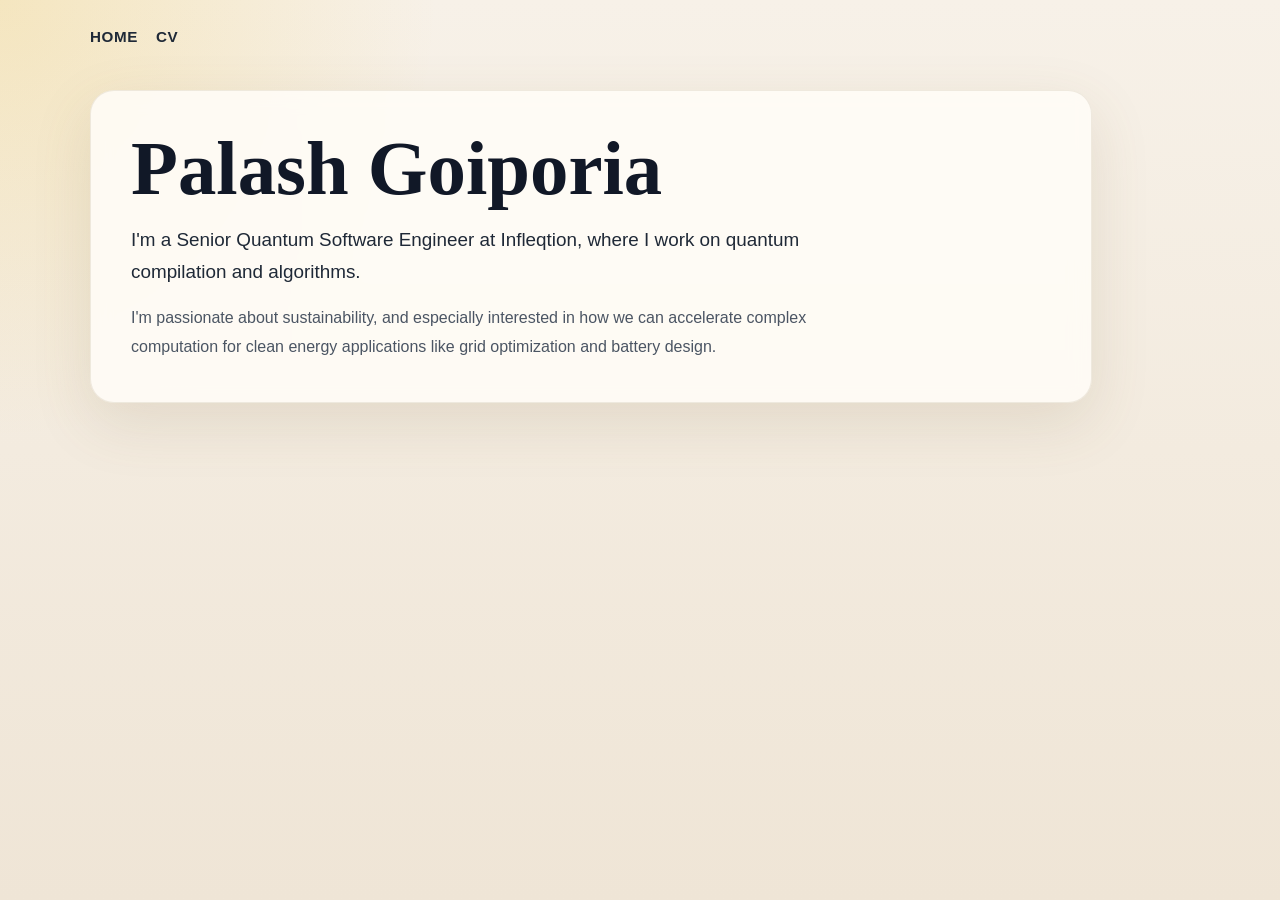
<file: docs/index.html>
<!DOCTYPE html>
<html lang="en">
<head>
    <meta charset="UTF-8">
    <meta http-equiv="refresh" content="0; url=./pages/index.html">
    <meta name="viewport" content="width=device-width, initial-scale=1.0">
    <title>Palash Goiporia</title>
    <link rel="canonical" href="./pages/index.html">
</head>
<body>
    <p>Redirecting to <a href="./pages/index.html">the homepage</a>...</p>
</body>
</html>
</file>
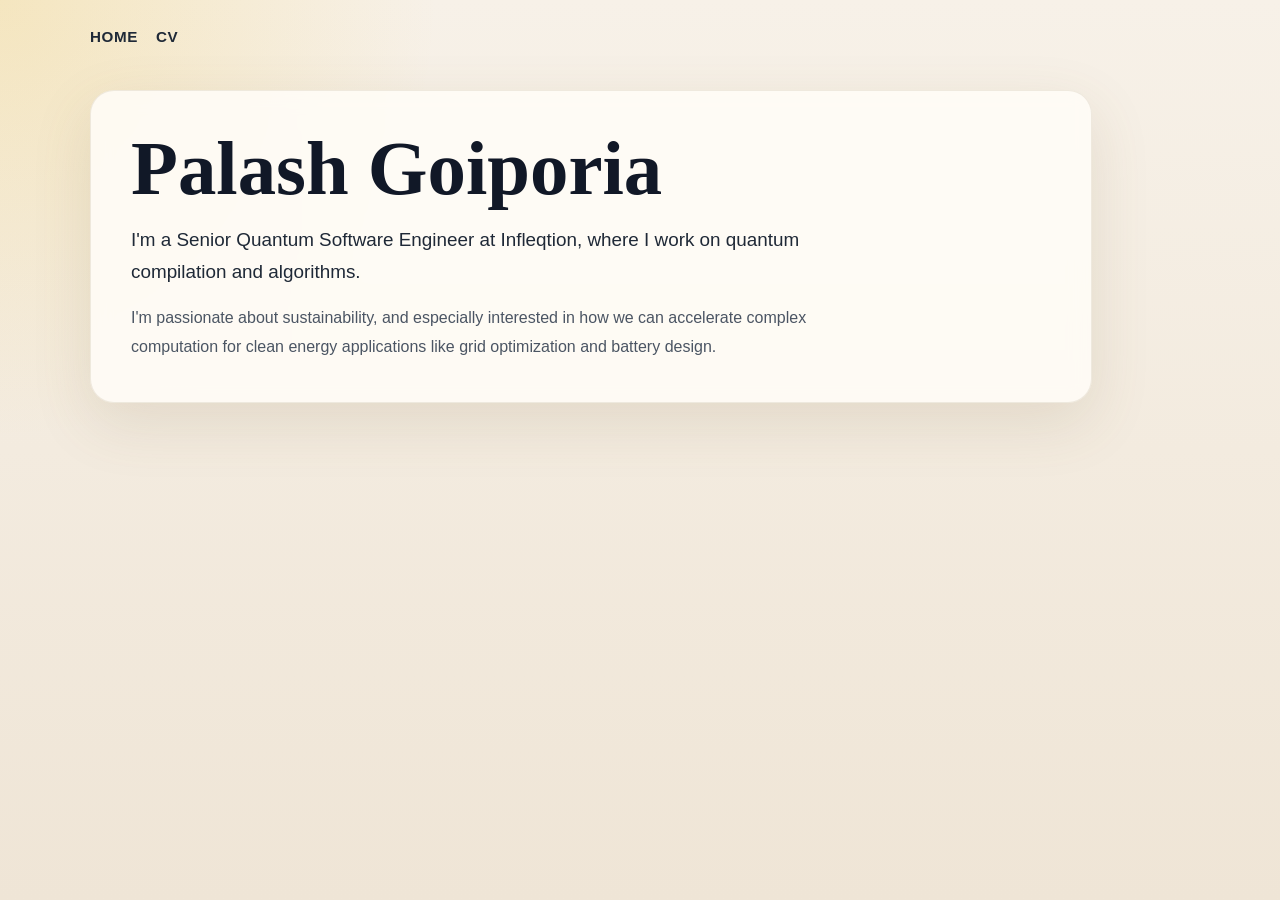
<file: docs/pages/index.html>
<!DOCTYPE html>
<html lang="en">
<head>
    <meta charset="UTF-8">
    <meta name="viewport" content="width=device-width, initial-scale=1.0">
    <title>Palash Goiporia</title>
    <link rel="stylesheet" href="style.css">
</head>
<body>
    <div class="page-shell">
        <header class="site-header">
            <nav class="site-nav" aria-label="Primary">
                <a class="brand-link" href="./index.html">Home</a>
                <a href="../files/Goiporia_Palash_CV.pdf">CV</a>
            </nav>
        </header>

        <main class="hero-card">
            <h1>Palash Goiporia</h1>
            <p class="lead">
                I'm a Senior Quantum Software Engineer at Infleqtion, where I work on
                quantum compilation and algorithms.
            </p>
            <p class="body-copy">
                I'm passionate about sustainability, and especially interested in how we can
                accelerate complex computation for clean energy applications like grid
                optimization and battery design.
            </p>
        </main>
    </div>
</body>
</html>
</file>
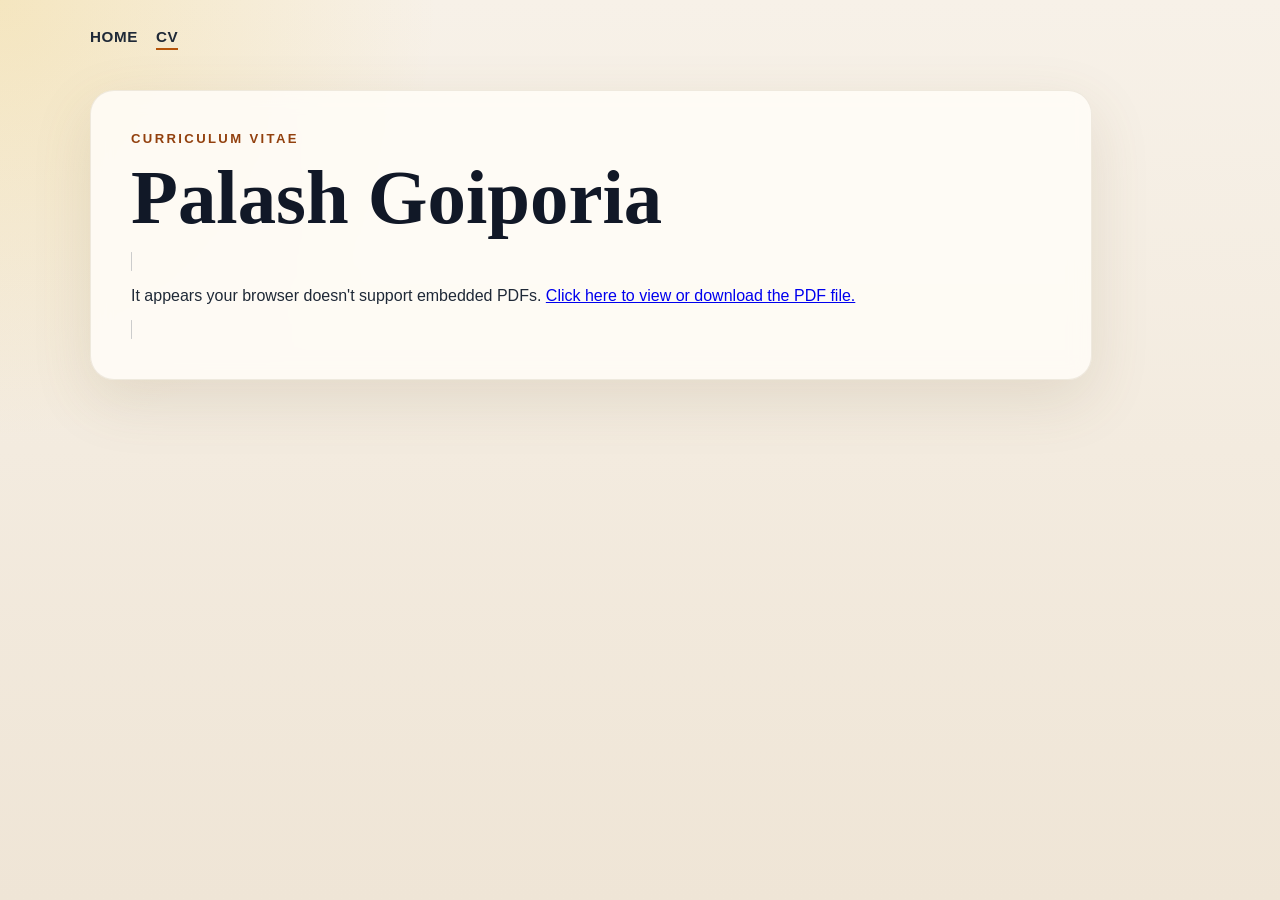
<file: docs/CV.html>
<!DOCTYPE html>
<html lang="en">
<head>
    <meta charset="UTF-8">
    <meta name="viewport" content="width=device-width, initial-scale=1.0">
    <title>CV</title>
    <!-- Links to your external CSS file -->
    <link rel="stylesheet" href="style.css">
</head>
<body>
    <div class="page-shell">
        <header class="site-header">
            <nav class="site-nav" aria-label="Primary">
                <a class="brand-link" href="./index.html">Home</a>
                <a href="./Goiporia_Palash_CV.pdf" aria-current="page">CV</a>
            </nav>
        </header>

        <div class="cv-container">
            <p class="eyebrow">Curriculum Vitae</p>
            <h1>Palash Goiporia</h1>
            
            <object data="Goiporia_Palash_CV.pdf" type="application/pdf" width="100%" height="800px">
                <p>It appears your browser doesn't support embedded PDFs.
                   <a href="Goiporia_Palash_CV.pdf" target="_blank">Click here to view or download the PDF file.</a>
                </p>
            </object>
        </div>
    </div>
</body>
</html>
</file>
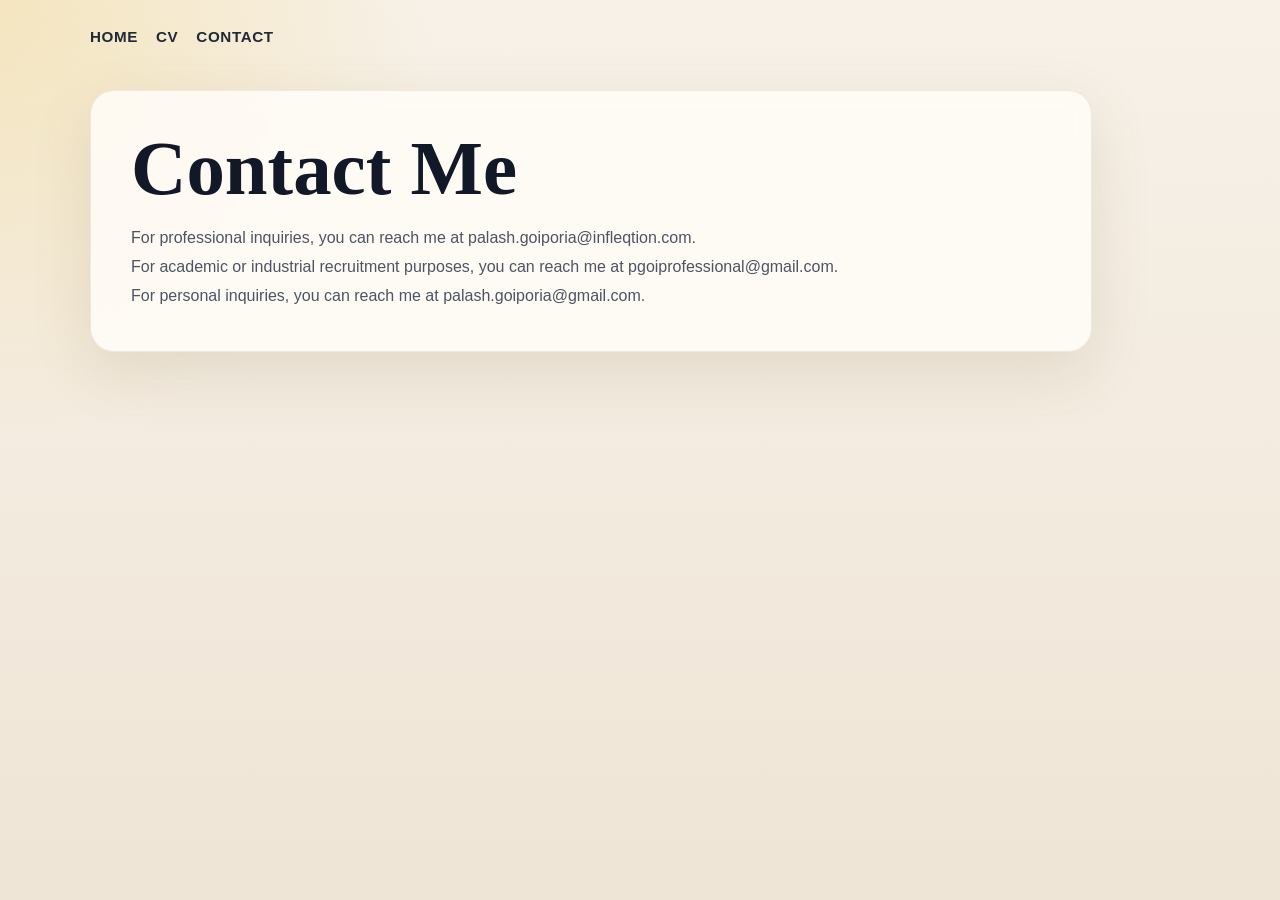
<file: docs/pages/contact.html>
<!DOCTYPE html>
<html lang="en">
<head>
    <meta charset="UTF-8">
    <meta name="viewport" content="width=device-width, initial-scale=1.0">
    <link rel="stylesheet" href="style.css">
</head>
<body>
    <div class="page-shell">
        <header class="site-header">
            <nav class="site-nav" aria-label="Primary">
                <a class="brand-link" href="./index.html">Home</a>
                <a href="../files/Goiporia_Palash_CV.pdf">CV</a>
                <a class="brand-link" href="./contact.html">Contact</a>
            </nav>
        </header>

        <main class="hero-card">
            <h1>Contact Me</h1>
            <p class="body-copy">
                For professional inquiries, you can reach me at palash.goiporia@infleqtion.com.
            </p>
            <p class="body-copy">
                For academic or industrial recruitment purposes, you can reach me at pgoiprofessional@gmail.com.
            </p>
            <p class="body-copy">
                For personal inquiries, you can reach me at palash.goiporia@gmail.com.
            </p>
        </main>
    </div>
</body>
</html>
</file>
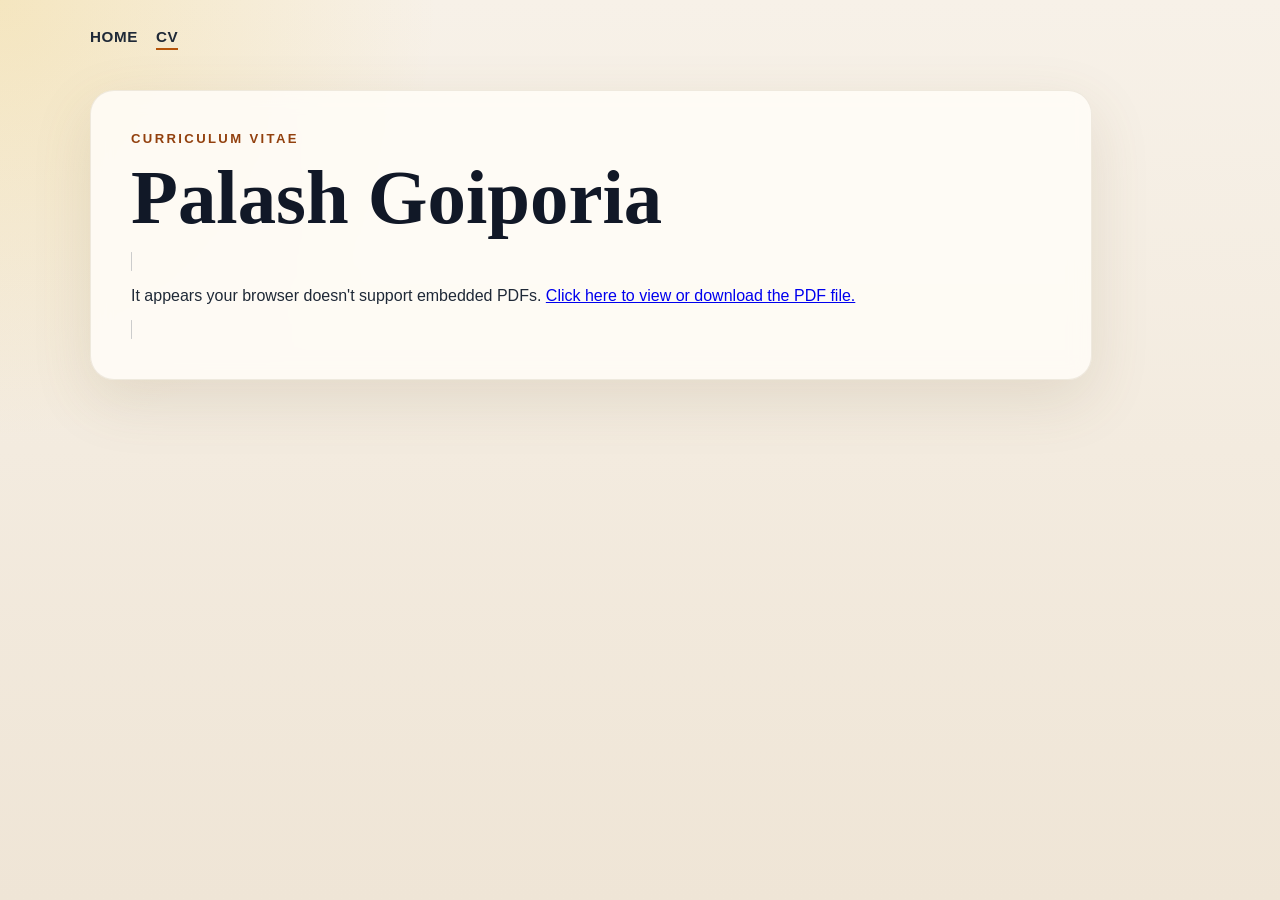
<file: docs/pages/CV.html>
<!DOCTYPE html>
<html lang="en">
<head>
    <meta charset="UTF-8">
    <meta name="viewport" content="width=device-width, initial-scale=1.0">
    <title>CV</title>
    <!-- Links to your external CSS file -->
    <link rel="stylesheet" href="style.css">
</head>
<body>
    <div class="page-shell">
        <header class="site-header">
            <nav class="site-nav" aria-label="Primary">
                <a class="brand-link" href="./index.html">Home</a>
                <a href="../files/Goiporia_Palash_CV.pdf" aria-current="page">CV</a>
            </nav>
        </header>

        <div class="cv-container">
            <p class="eyebrow">Curriculum Vitae</p>
            <h1>Palash Goiporia</h1>
            
            <object data="../files/Goiporia_Palash_CV.pdf" type="application/pdf" width="100%" height="800px">
                <p>It appears your browser doesn't support embedded PDFs.
                   <a href="../files/Goiporia_Palash_CV.pdf" target="_blank">Click here to view or download the PDF file.</a>
                </p>
            </object>
        </div>
    </div>
</body>
</html>
</file>
<file: docs/pages/style.css>
body {
    font-family: "Avenir Next", "Segoe UI", sans-serif;
    background:
        radial-gradient(circle at top left, rgba(234, 179, 8, 0.18), transparent 28%),
        linear-gradient(180deg, #f7f1e8 0%, #efe5d6 100%);
    color: #1f2937;
    margin: 0;
    min-height: 100vh;
}

.page-shell {
    max-width: 1100px;
    margin: 0 auto;
    padding: 28px 20px 48px;
}

.site-header {
    display: flex;
    align-items: center;
    gap: 24px;
    margin-bottom: 40px;
}

.brand-link,
.site-nav a {
    color: #1f2937;
    text-decoration: none;
    letter-spacing: 0.04em;
}

.brand-link {
    font-size: 0.95rem;
    font-weight: 700;
    text-transform: uppercase;
}

.site-nav {
    display: flex;
    gap: 18px;
    flex-wrap: wrap;
    align-items: center;
}

.site-nav a {
    font-size: 0.95rem;
    font-weight: 600;
    padding-bottom: 3px;
    border-bottom: 2px solid transparent;
    transition: border-color 0.2s ease, opacity 0.2s ease;
}

.site-nav a:hover,
.site-nav a[aria-current="page"] {
    border-color: #b45309;
}

.hero-card,
.cv-container {
    width: 100%;
    max-width: 920px;
    background: rgba(255, 252, 247, 0.9);
    padding: 40px;
    box-shadow: 0 20px 60px rgba(120, 96, 57, 0.14);
    border: 1px solid rgba(120, 96, 57, 0.12);
    border-radius: 24px;
    backdrop-filter: blur(10px);
}

h1 {
    margin: 0 0 18px;
    font-family: Georgia, "Times New Roman", serif;
    font-size: clamp(2.6rem, 6vw, 4.8rem);
    line-height: 0.98;
    color: #111827;
}

.eyebrow {
    margin: 0 0 14px;
    font-size: 0.82rem;
    font-weight: 700;
    letter-spacing: 0.18em;
    text-transform: uppercase;
    color: #92400e;
}

.lead {
    max-width: 720px;
    margin: 0 0 16px;
    font-size: 1.18rem;
    line-height: 1.7;
}

.body-copy {
    max-width: 720px;
    margin: 0;
    font-size: 1rem;
    line-height: 1.8;
    color: #4b5563;
}

object {
    margin-top: 24px;
    border: 1px solid #ccc;
    border-radius: 16px;
    background: #fff;
}

@media (max-width: 640px) {
    .page-shell {
        padding: 20px 14px 32px;
    }

    .site-header {
        flex-direction: column;
        align-items: flex-start;
        margin-bottom: 28px;
    }

    .site-nav {
        justify-content: flex-start;
    }

    .hero-card,
    .cv-container {
        padding: 24px;
        border-radius: 18px;
    }
}
</file>
<file: docs/style.css>
body {
    font-family: "Avenir Next", "Segoe UI", sans-serif;
    background:
        radial-gradient(circle at top left, rgba(234, 179, 8, 0.18), transparent 28%),
        linear-gradient(180deg, #f7f1e8 0%, #efe5d6 100%);
    color: #1f2937;
    margin: 0;
    min-height: 100vh;
}

.page-shell {
    max-width: 1100px;
    margin: 0 auto;
    padding: 28px 20px 48px;
}

.site-header {
    display: flex;
    align-items: center;
    gap: 24px;
    margin-bottom: 40px;
}

.brand-link,
.site-nav a {
    color: #1f2937;
    text-decoration: none;
    letter-spacing: 0.04em;
}

.brand-link {
    font-size: 0.95rem;
    font-weight: 700;
    text-transform: uppercase;
}

.site-nav {
    display: flex;
    gap: 18px;
    flex-wrap: wrap;
    align-items: center;
}

.site-nav a {
    font-size: 0.95rem;
    font-weight: 600;
    padding-bottom: 3px;
    border-bottom: 2px solid transparent;
    transition: border-color 0.2s ease, opacity 0.2s ease;
}

.site-nav a:hover,
.site-nav a[aria-current="page"] {
    border-color: #b45309;
}

.hero-card,
.cv-container {
    width: 100%;
    max-width: 920px;
    background: rgba(255, 252, 247, 0.9);
    padding: 40px;
    box-shadow: 0 20px 60px rgba(120, 96, 57, 0.14);
    border: 1px solid rgba(120, 96, 57, 0.12);
    border-radius: 24px;
    backdrop-filter: blur(10px);
}

h1 {
    margin: 0 0 18px;
    font-family: Georgia, "Times New Roman", serif;
    font-size: clamp(2.6rem, 6vw, 4.8rem);
    line-height: 0.98;
    color: #111827;
}

.eyebrow {
    margin: 0 0 14px;
    font-size: 0.82rem;
    font-weight: 700;
    letter-spacing: 0.18em;
    text-transform: uppercase;
    color: #92400e;
}

.lead {
    max-width: 720px;
    margin: 0 0 16px;
    font-size: 1.18rem;
    line-height: 1.7;
}

.body-copy {
    max-width: 720px;
    margin: 0;
    font-size: 1rem;
    line-height: 1.8;
    color: #4b5563;
}

object {
    margin-top: 24px;
    border: 1px solid #ccc;
    border-radius: 16px;
    background: #fff;
}

@media (max-width: 640px) {
    .page-shell {
        padding: 20px 14px 32px;
    }

    .site-header {
        flex-direction: column;
        align-items: flex-start;
        margin-bottom: 28px;
    }

    .site-nav {
        justify-content: flex-start;
    }

    .hero-card,
    .cv-container {
        padding: 24px;
        border-radius: 18px;
    }
}
</file>
